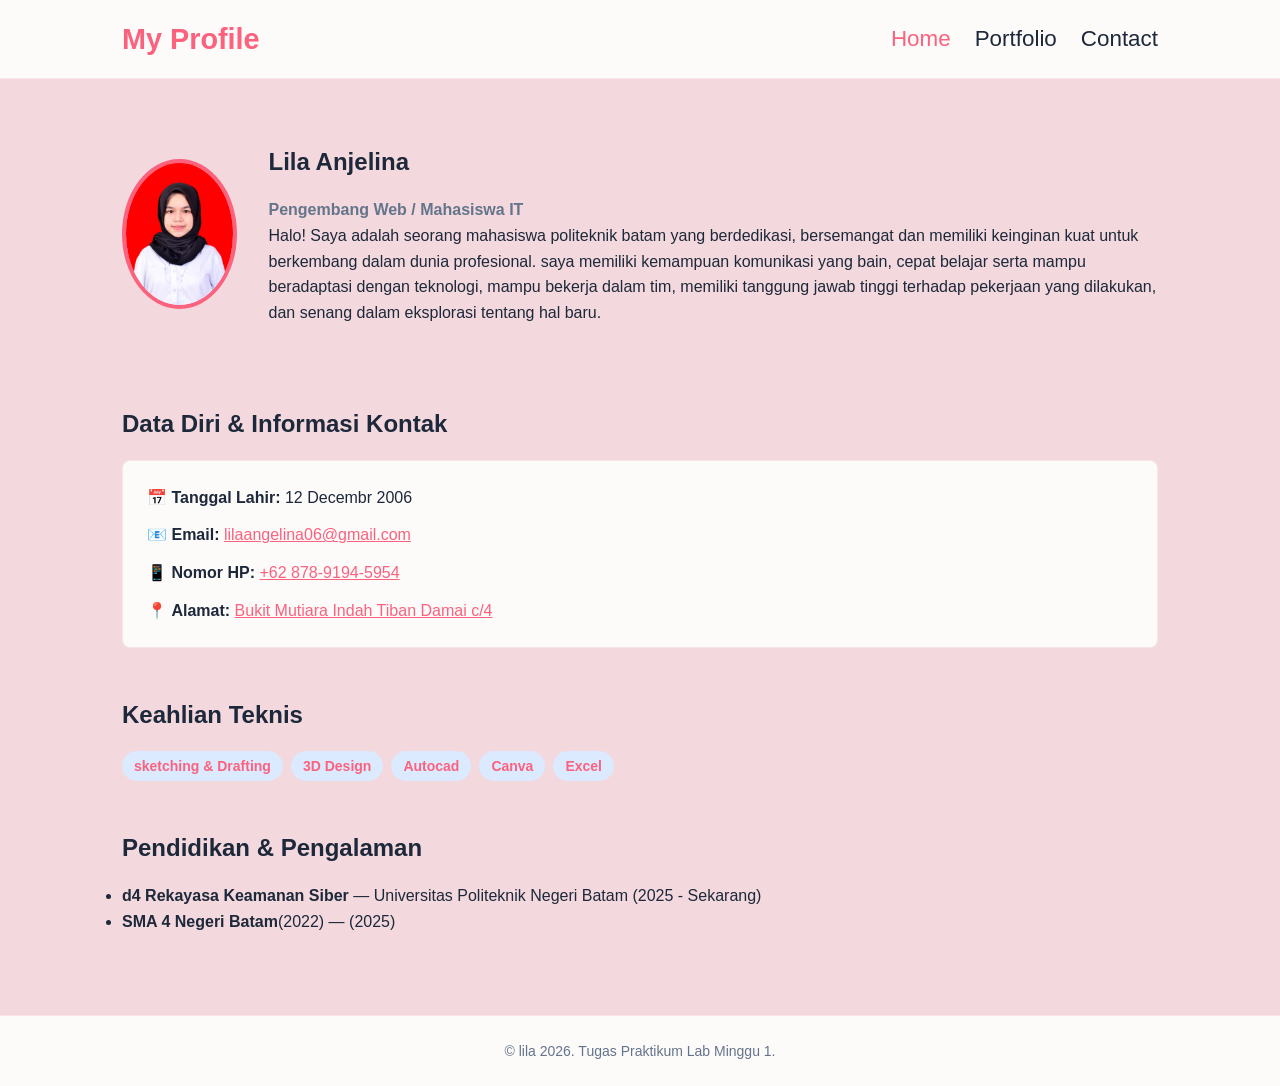
<file: index.html>
<!DOCTYPE html>
<html lang="id">
<head>
  <meta charset="UTF-8">
  <meta name="viewport" content="width=device-width, initial-scale=1.0">
  <title>Profil Pribadi - HOME</title>
  <link rel="stylesheet" href="css/style.css">
</head>
<body>

  <header>
    <nav>
      <div class="logo">My Profile</div>
      <ul class="nav-links">
        <li><a href="index.html" class="active">Home</a></li>
        <li><a href="portfolio.html">Portfolio</a></li>
        <li><a href="contact.html">Contact</a></li>
      </ul>
    </nav>
  </header>

  <main>
    
    <section class="hero">
      <img src="WhatsApp Image 2026-08-11 at 17.32.14.jpeg" alt="Foto Profil" class="profile-img">
      <div>
        <h1>Lila Anjelina</h1>
        <p style="color: var(--text-muted); font-weight: 600;">Pengembang Web / Mahasiswa IT</p>
        <p>Halo! Saya adalah seorang mahasiswa politeknik batam yang berdedikasi, bersemangat dan memiliki keinginan kuat untuk berkembang dalam dunia profesional. saya memiliki kemampuan komunikasi yang bain, cepat belajar serta mampu beradaptasi dengan teknologi, mampu bekerja dalam tim, memiliki tanggung jawab tinggi terhadap pekerjaan yang dilakukan, dan senang dalam eksplorasi tentang hal baru.</p>
      </div>
    </section>

    <section>
    <h2>Data Diri & Informasi Kontak</h2>
    <div style="background-color: var(--card-bg); padding: 1.5rem; border-radius: var(--radius); border: 1px solid var(--border-color);">
      <ul style="list-style: none; padding: 0; display: flex; flex-direction: column; gap: 0.75rem;">
        <li>📅 <strong>Tanggal Lahir:</strong> 12 Decembr 2006</li> <!-- Bebas disesuaikan -->
        <li>📧 <strong>Email:</strong> <a href="mailto:lilaangelina06@gmail.com" style="color: var(--primary-color);">lilaangelina06@gmail.com</a></li>
        <li>📱 <strong>Nomor HP:</strong> <a href="tel:+62 878-9194-5954" style="color: var(--primary-color);">+62 878-9194-5954</a></li>
        <li>📍 <strong>Alamat:</strong> <a href="Bukit Mutiara Indah Tiban Damai c/4" style="color: var(--primary-color);">Bukit Mutiara Indah Tiban Damai c/4</a></li>
      </ul>
    </div>
  </section>

    <section>
      <h2>Keahlian Teknis</h2>
      <div class="skill-badges">
        <span class="badge">sketching & Drafting</span>
        <span class="badge">3D Design</span>
        <span class="badge">Autocad</span>
        <span class="badge">Canva</span>
        <span class="badge">Excel</span>

      </div>
    </section>

    <section>
      <h2>Pendidikan & Pengalaman</h2>
      <ul>
        <li><strong>d4 Rekayasa Keamanan Siber</strong> — Universitas Politeknik Negeri Batam (2025 - Sekarang)</li>
        <li><strong>SMA 4 Negeri Batam</strong>(2022) — (2025)</li>
      </ul>
    </section>
    
  </main>

  <footer>
    <p>&copy; lila 2026. Tugas Praktikum Lab Minggu 1.</p>
  </footer>

</body>
</html>
</file>
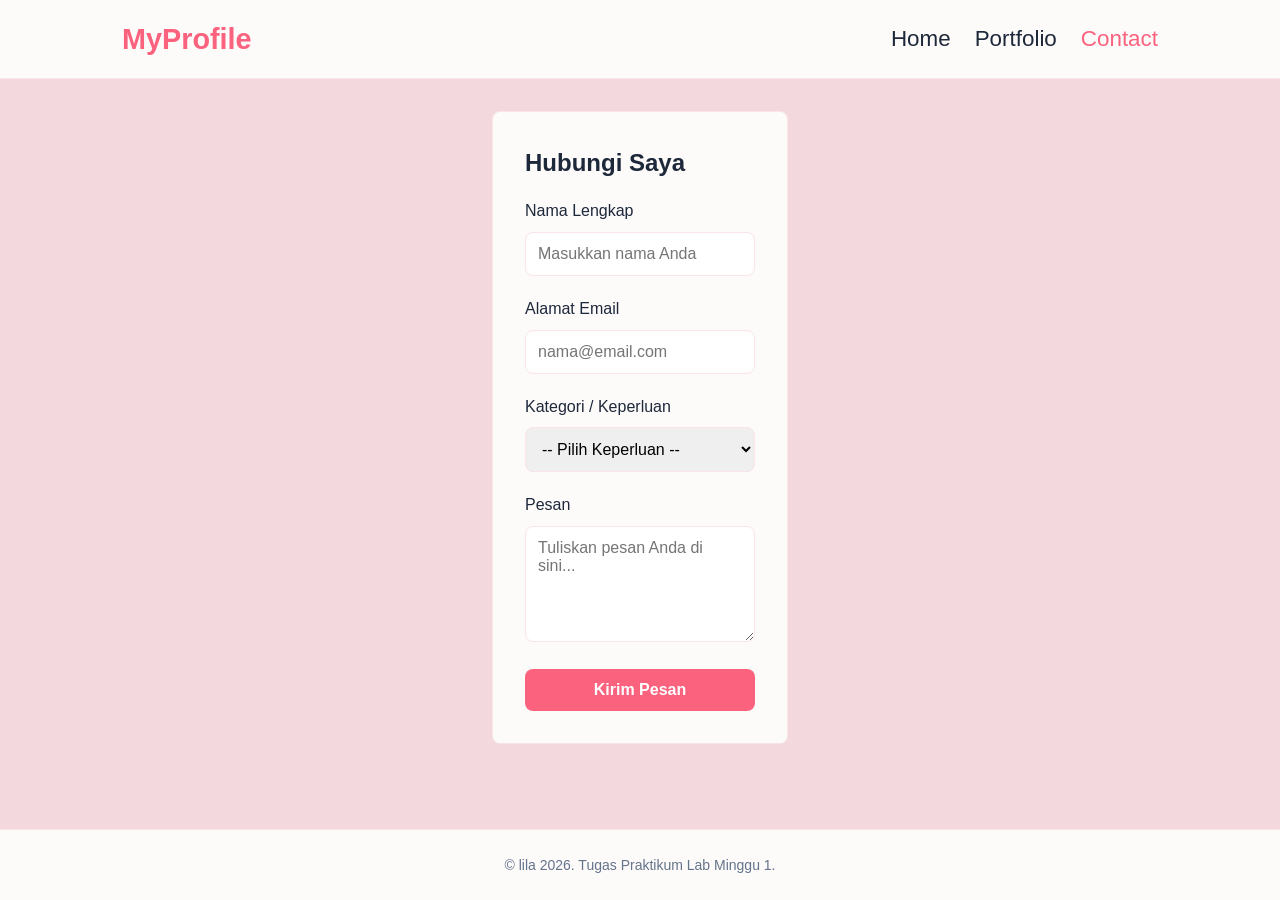
<file: contact.html>
<!DOCTYPE html>
<html lang="id">
<head>
  <meta charset="UTF-8">
  <meta name="viewport" content="width=device-width, initial-scale=1.0">
  <title>Profil Pribadi - Contact</title>
  <link rel="stylesheet" href="css/style.css">
</head>
<body>

  <header>
    <nav>
      <div class="logo">MyProfile</div>
      <ul class="nav-links">
        <li><a href="index.html">Home</a></li>
        <li><a href="portfolio.html">Portfolio</a></li>
        <li><a href="contact.html" class="active">Contact</a></li>
      </ul>
    </nav>
  </header>

  <main>
    <section class="form-container">
      <h2>Hubungi Saya</h2>
      <form action="#" method="POST">
        <div class="form-group">
          <label for="name">Nama Lengkap</label>
          <input type="text" id="name" name="name" placeholder="Masukkan nama Anda" required>
        </div>

        <div class="form-group">
          <label for="email">Alamat Email</label>
          <input type="email" id="email" name="email" placeholder="nama@email.com" required>
        </div>

        <div class="form-group">
          <label for="category">Kategori / Keperluan</label>
          <select id="category" name="category" required>
            <option value="">-- Pilih Keperluan --</option>
            <option value="konsultasi">Konsultasi</option>
            <option value="kolaborasi">Kolaborasi Proyek</option>
            <option value="umum">Pertanyaan Umum</option>
          </select>
        </div>

        <div class="form-group">
          <label for="message">Pesan</label>
          <textarea id="message" name="message" rows="5" placeholder="Tuliskan pesan Anda di sini..." required></textarea>
        </div>

        <button type="submit" class="btn-submit">Kirim Pesan</button>
      </form>
    </section>
  </main>

  <footer>
    <p>&copy; lila 2026. Tugas Praktikum Lab Minggu 1.</p>
  </footer>

</body>
</html>
</file>
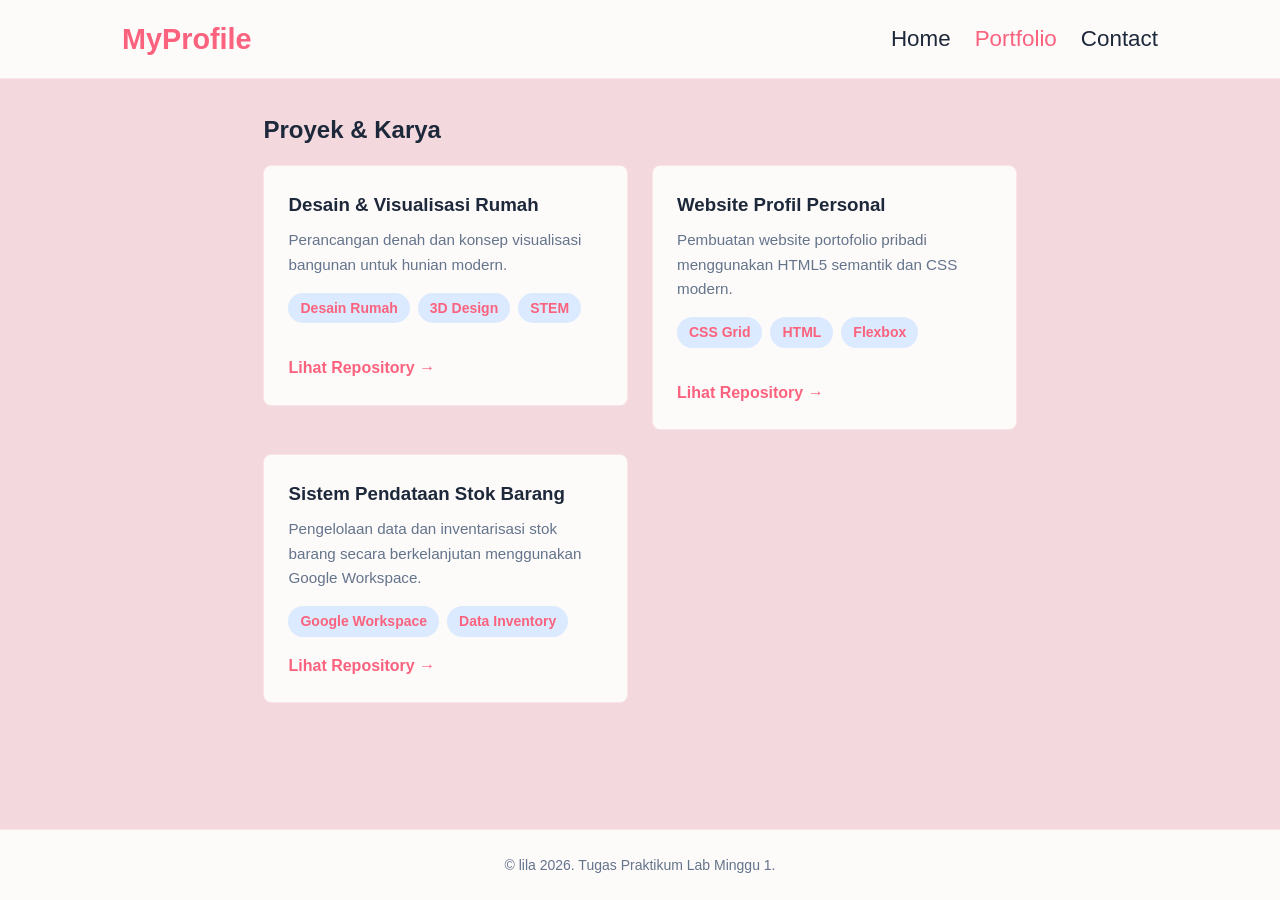
<file: portfolio.html>
<!DOCTYPE html>
<html lang="id">
<head>
  <meta charset="UTF-8">
  <meta name="viewport" content="width=device-width, initial-scale=1.0">
  <title>Profil Pribadi - portfolio</title>
  <link rel="stylesheet" href="css/style.css">
</head>
<body>

  <header>
    <nav>
      <div class="logo">MyProfile</div>
      <ul class="nav-links">
        <li><a href="index.html">Home</a></li>
        <li><a href="portfolio.html" class="active">Portfolio</a></li>
        <li><a href="contact.html">Contact</a></li>
      </ul>
    </nav>
  </header>

  <main>
    <section>
      <h2>Proyek & Karya</h2>
      <div class="project-grid">
        
        <article class="card">
          <div>
            <h3>Desain & Visualisasi Rumah</h3>
            <p>Perancangan denah dan konsep visualisasi bangunan untuk hunian modern.</p>
            <div class="skill-badges">
              <span class="badge">Desain Rumah</span>
              <span class="badge">3D Design</span>
              <span class="badge">STEM</span>
            </div>
          </div>

    <details class="repo-details">
    <summary class="card-link">Lihat Repository &rarr;</summary>
    
         <div class="media-section">
            <p class="media-title"><strong>Dokumentasi Foto:</strong></p>
            <div class="image-gallery">

            <a href="Screenshot 2026-09-17 181343.png" target="_blank">
                <img src="Screenshot 2026-09-17 181343.png" alt="Bukti Foto 1">
            </a>

            <a href="WhatsApp Image 2026-09-17 at 18.06.58.jpeg" target="_blank">
                <img src="WhatsApp Image 2026-09-17 at 18.06.58.jpeg" alt="Bukti Foto 2">
            </a>

    </div>
  </div>

  <div class="media-section">
    <p class="media-title"><strong>Dokumentasi Video:</strong></p>
    <div class="video-gallery">
      <video controls class="project-video">
        <source src="WhatsApp Video 2026-09-17 at 18.06.58.mp4" type="video/mp4">
      </video>
    
    </div>
  </div>
</article>
        
        <article class="card">
          <div>
            <h3>Website Profil Personal</h3>
            <p>Pembuatan website portofolio pribadi menggunakan HTML5 semantik dan CSS modern.</p>
            <div class="skill-badges">
              <span class="badge">CSS Grid</span>
              <span class="badge">HTML</span>
              <span class="badge">Flexbox</span>
            </div>
          </div>
          <details class="repo-details">
    <summary class="card-link">Lihat Repository &rarr;</summary>
    
         <div class="media-section">
    <p class="media-title"><strong>Dokumentasi Foto:</strong></p>
    <div class="image-gallery">
        
    <a href="Screenshot 2026-09-17 182815.png" target="_blank">
        <img src="Screenshot 2026-09-17 182815.png" alt="Bukti Foto 1">
    </a>

    <a href="Screenshot 2026-09-17 182841.png" target="_blank">
      <img src="Screenshot 2026-09-17 182841.png" alt="Bukti Foto 2">
    </a>
    
    </div>
  </div>
        
        </article>

        <article class="card">
        <div>
          <h3>Sistem Pendataan Stok Barang</h3>
          <p>Pengelolaan data dan inventarisasi stok barang secara berkelanjutan menggunakan Google Workspace.</p>
          <div class="skill-badges">
            <span class="badge">Google Workspace</span>
            <span class="badge">Data Inventory</span>
          </div>
        </div>
        <a href="#" class="card-link">Lihat Repository &rarr;</a>
      </article>

      </div>
    </section>
  </main>

  <footer>
    <p>&copy; lila 2026. Tugas Praktikum Lab Minggu 1.</p>
  </footer>

</body>
</html>
</file>
<file: css/style.css>
/* Variable Design & Reset */
:root {
  --primary-color: rgb(251, 98, 126);
  --primary-hover: #1d4ed8;
  --bg-color: rgb(243, 217, 221);
  --card-bg: #fdfafa;
  --text-color: hsl(217, 33%, 17%);
  --text-muted: #64748b;
  --border-color: rgb(249, 229, 232);
  --radius: 8px;
}

* {
  margin: 0;
  padding: 0;
  box-sizing: border-box;
  font-family: 'Segoe UI', Tahoma, Geneva, Verdana, sans-serif;
}

body {
  background-color: var(--bg-color);
  color: var(--text-color);
  line-height: 1.6;
  display: flex;
  flex-direction: column;
  min-height: 100vh;
}

header {
  background-color: var(--card-bg);
  border-bottom: 1px solid var(--border-color);
  position: sticky;
  top: 0;
  z-index: 100;
}

nav {
  max-width: 1100px;
  margin: 0 auto;
  display: flex;
  justify-content: space-between;
  align-items: center;
  padding: 1rem 2rem;
}

.logo {
  font-size: 1.80rem;
  font-weight: 700;
  color: var(--primary-color);
}

.nav-links {
  display: flex;
  font-size: 1.40rem;
  list-style: none;
  gap: 1.5rem;
}

.nav-links a {
  text-decoration: none;
  color: var(--text-color);
  font-weight: 500;
  transition: color 0.2s;
}

.nav-links a:hover,
.nav-links a.active {
  color: var(--primary-color);
}

main {
  max-width: 1100px;
  margin: 2rem auto;
  padding: 0 2rem;
  flex: 1;
}

section {
  margin-bottom: 3rem;
}

h1, h2, h3 {
  margin-bottom: 1rem;
}

.hero {
  display: flex;
  align-items: center;
  gap: 2rem;
  padding: 2rem 0;
}

.profile-img {
  width: 150px;
  height: 150px;
  border-radius: 50%;
  object-fit: cover;
  border: 4px solid var(--primary-color);
}

.skill-badges {
  display: flex;
  flex-wrap: wrap;
  gap: 0.5rem;
  margin-top: 0.5rem;
}

.badge {
  background-color: #dbeafe;
  color: var(--primary-color);
  padding: 0.25rem 0.75rem;
  border-radius: 999px;
  font-size: 0.875rem;
  font-weight: 600;
}

.project-grid {
  display: grid;
  grid-template-columns: repeat(auto-fit, minmax(300px, 1fr));
  gap: 1.5rem;
  align-items: flex-start;
}

.card {
    height: fit-content;
  background-color: var(--card-bg);
  border: 1px solid var(--border-color);
  border-radius: var(--radius);
  padding: 1.5rem;
  display: flex;
  flex-direction: column;
  justify-content: space-between;
}

.card-content {
  display: flex;
  flex-direction: column;
  flex: 1;
}

.card h3 {
  margin-bottom: 0.5rem;
}

.card p {
  color: var(--text-muted);
  font-size: 0.95rem;
  margin-bottom: 1rem;
}

.card-link {
  color: var(--primary-color);
  text-decoration: none;
  font-weight: 600;
  display: inline-block;
  margin-top: 1rem;
}

.form-container {
  max-width: 600px;
  margin: 0 auto;
  background: var(--card-bg);
  padding: 2rem;
  border-radius: var(--radius);
  border: 1px solid var(--border-color);
}

.form-group {
  margin-bottom: 1.25rem;
}

.form-group label {
  display: block;
  margin-bottom: 0.5rem;
  font-weight: 500;
}

.form-group input,
.form-group select,
.form-group textarea {
  width: 100%;
  padding: 0.75rem;
  border: 1px solid var(--border-color);
  border-radius: var(--radius);
  font-size: 1rem;
}

.btn-submit {
  background-color: var(--primary-color);
  color: white;
  padding: 0.75rem 1.5rem;
  border: none;
  border-radius: var(--radius);
  font-size: 1rem;
  font-weight: 600;
  cursor: pointer;
  width: 100%;
}

.btn-submit:hover {
  background-color: var(--primary-hover);
}

footer {
  text-align: center;
  padding: 1.5rem;
  background-color: var(--card-bg);
  border-top: 1px solid var(--border-color);
  color: var(--text-muted);
  font-size: 0.875rem;
}


.repo-details {
  margin-top: 1rem;
}

.repo-details summary {
  cursor: pointer;
  list-style: none; 
  user-select: none;
}

.repo-details summary::-webkit-details-marker {
  display: none; 
}

.details-content {
  margin-top: 1rem;
  padding-top: 1rem;
  border-top: 1px solid var(--border-color);
  animation: fadeIn 0.3s ease-in-out;
}

@keyframes fadeIn {
  from {
    opacity: 0;
    transform: translateY(-5px);
  }
  to {
    opacity: 1;
    transform: translateY(0);
  }
}

.media-section {
  margin-bottom: 1rem;
}

.media-title {
  font-size: 0.85rem;
  color: var(--text-muted);
  margin-bottom: 0.5rem;
}

.image-gallery a {
  display: block;
  overflow: hidden;
  border-radius: 6px;
}

.image-gallery img {
  width: 100%;
  height: 80px;
  object-fit: cover;
  border-radius: 6px;
  border: 1px solid var(--border-color);
  cursor: pointer; 
  transition: transform 0.2s ease, opacity 0.2s ease;
}

.image-gallery a:hover img {
  transform: scale(1.05);
  opacity: 0.9;
}
.video-gallery {
  display: flex;
  flex-direction: column;
  gap: 0.75rem;
}

.project-video {
  width: 100%;
  max-height: 180px;
  height: auto;
  max-height: 140px;      
  display: block;
  margin: 0 auto; 
  border-radius: 8px;
  background-color: #000;
  border: 1px solid var(--border-color);
}
</file>
